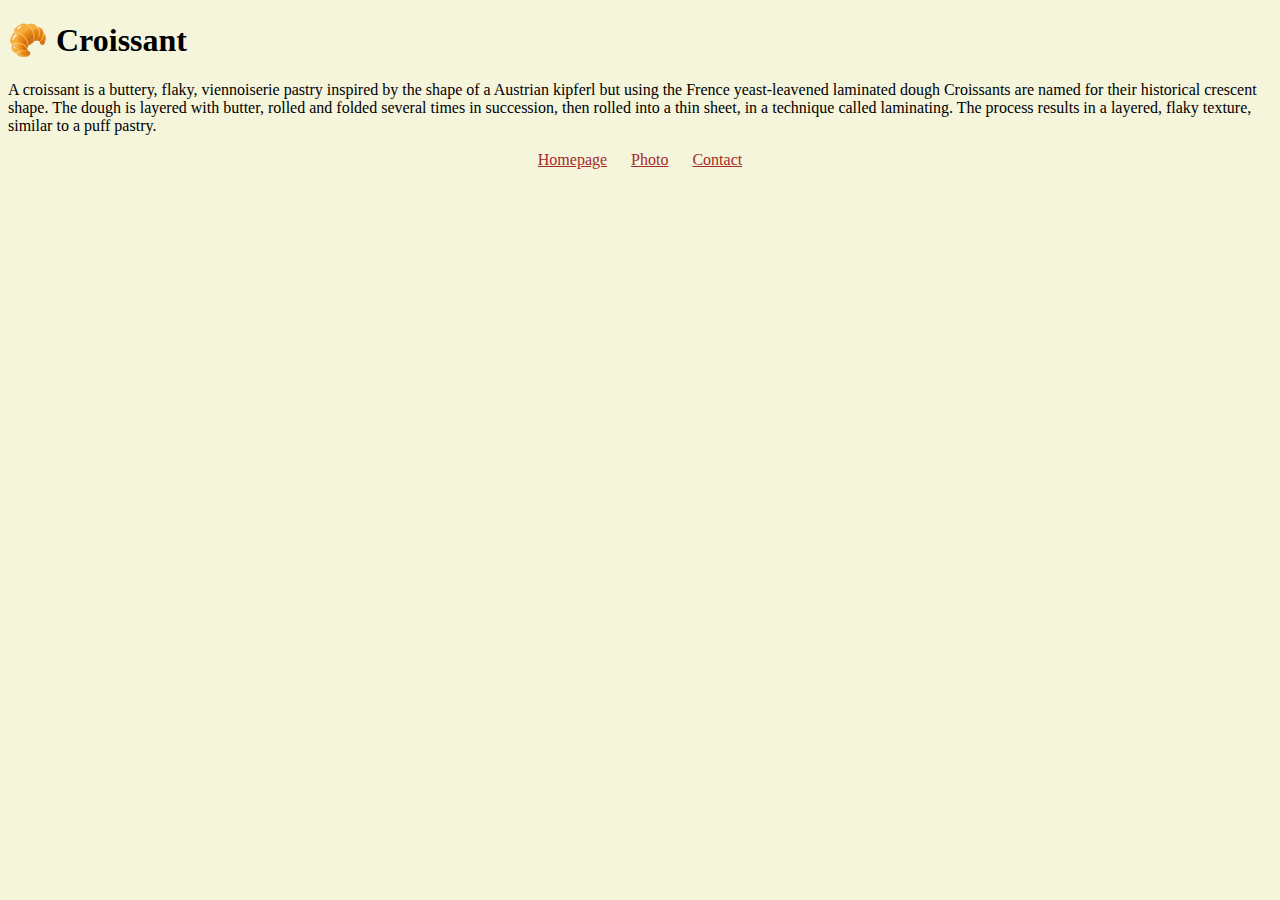
<file: index.html>
<!DOCTYPE html>
<html lang="en">
<head>
    <meta charset="UTF-8">
    <meta name="viewport" content="width=device-width, initial-scale=1.0">
    <meta name="description" content="Indulge in tn the most perfect Croissant in town">
    <link href="https://cdn.jsdelivr.net/npm/bootstrap@5.3.2/dist/css/bootstrap.min.css" rel="stylesheet" integrity="sha384-T3c6CoIi6uLrA9TneNEoa7RxnatzjcDSCmG1MXxSR1GAsXEV/Dwwykc2MPK8M2HN" crossorigin="anonymous">
    <script src="https://cdn.jsdelivr.net/npm/bootstrap@5.3.2/dist/js/bootstrap.bundle.min.js" integrity="sha384-C6RzsynM9kWDrMNeT87bh95OGNyZPhcTNXj1NW7RuBCsyN/o0jlpcV8Qyq46cDfL" crossorigin="anonymous">
    </script>
    <link rel="stylesheet" href="src/styles.css">
    <title>A decription of a perfect Croissant - Croissant.com</title>
</head>
<h1 class="text-center mt-5">🥐 Croissant</h1>
<p class="text-center mt-4">A croissant is a buttery, flaky, viennoiserie pastry inspired by the shape of a Austrian kipferl but using the Frence yeast-leavened laminated dough
    Croissants are named for their historical crescent shape. The dough is layered with butter, rolled and folded several times in succession, then rolled into a thin sheet, in a technique called laminating. The process results in a layered, flaky texture, similar to a puff pastry.
</p>
<footer>
<a href="index.html" class="link">Homepage</a>
<a href="photo.html" class="link">Photo</a>
<a href="contact.html" class="link">Contact</a>
</footer>
<body>
    
</body>
</html>
</file>
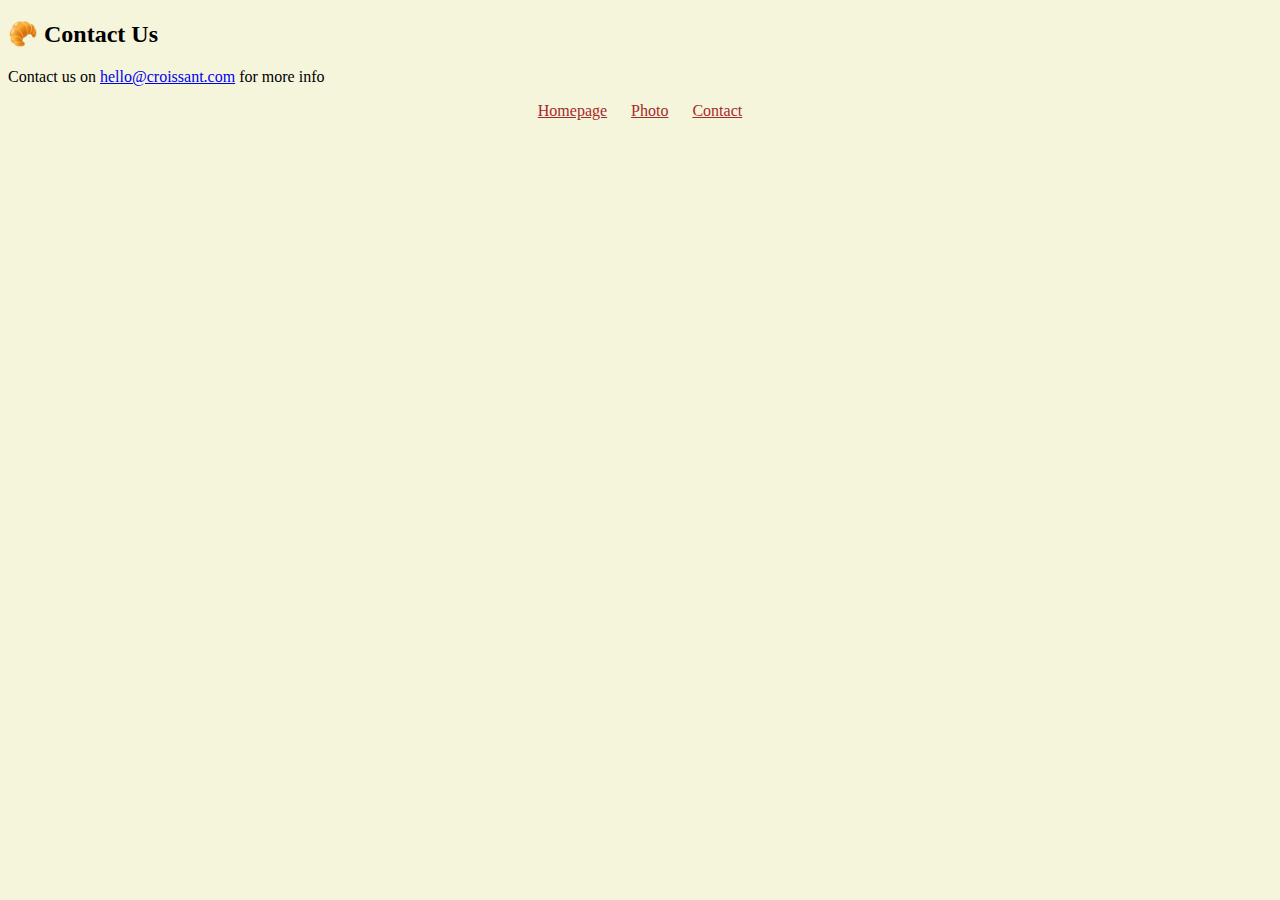
<file: contact.html>
<!DOCTYPE html>
<html lang="en">
<head>
    <meta charset="UTF-8">
    <meta name="viewport" content="width=device-width, initial-scale=1.0">
    <meta name="description" content="An example of the perfect Croissant - Croissant.com">
    <link href="https://cdn.jsdelivr.net/npm/bootstrap@5.3.2/dist/css/bootstrap.min.css" rel="stylesheet" integrity="sha384-T3c6CoIi6uLrA9TneNEoa7RxnatzjcDSCmG1MXxSR1GAsXEV/Dwwykc2MPK8M2HN" crossorigin="anonymous">
    <script src="https://cdn.jsdelivr.net/npm/bootstrap@5.3.2/dist/js/bootstrap.bundle.min.js" integrity="sha384-C6RzsynM9kWDrMNeT87bh95OGNyZPhcTNXj1NW7RuBCsyN/o0jlpcV8Qyq46cDfL" crossorigin="anonymous">
    </script>
     <link rel="stylesheet" href="src/styles.css">
    <title>Contact us - Croissant.com</title>
</head>
<body>
    <div class="container">
    <h2 class="text-center mt-4">🥐 Contact Us</h2>
    <p class="text-center mt-4">Contact us on <a href="hello@croissant.com">hello@croissant.com</a> for more info</p>

    <footer>
        <a href="index.html" class="photo-link">Homepage</a>
        <a href="photo.html" class="photo=link">Photo</a>
        <a href="contact.html" class="photo-link">Contact</a>
    </footer>
    </div>
</body>
</html>
</file>
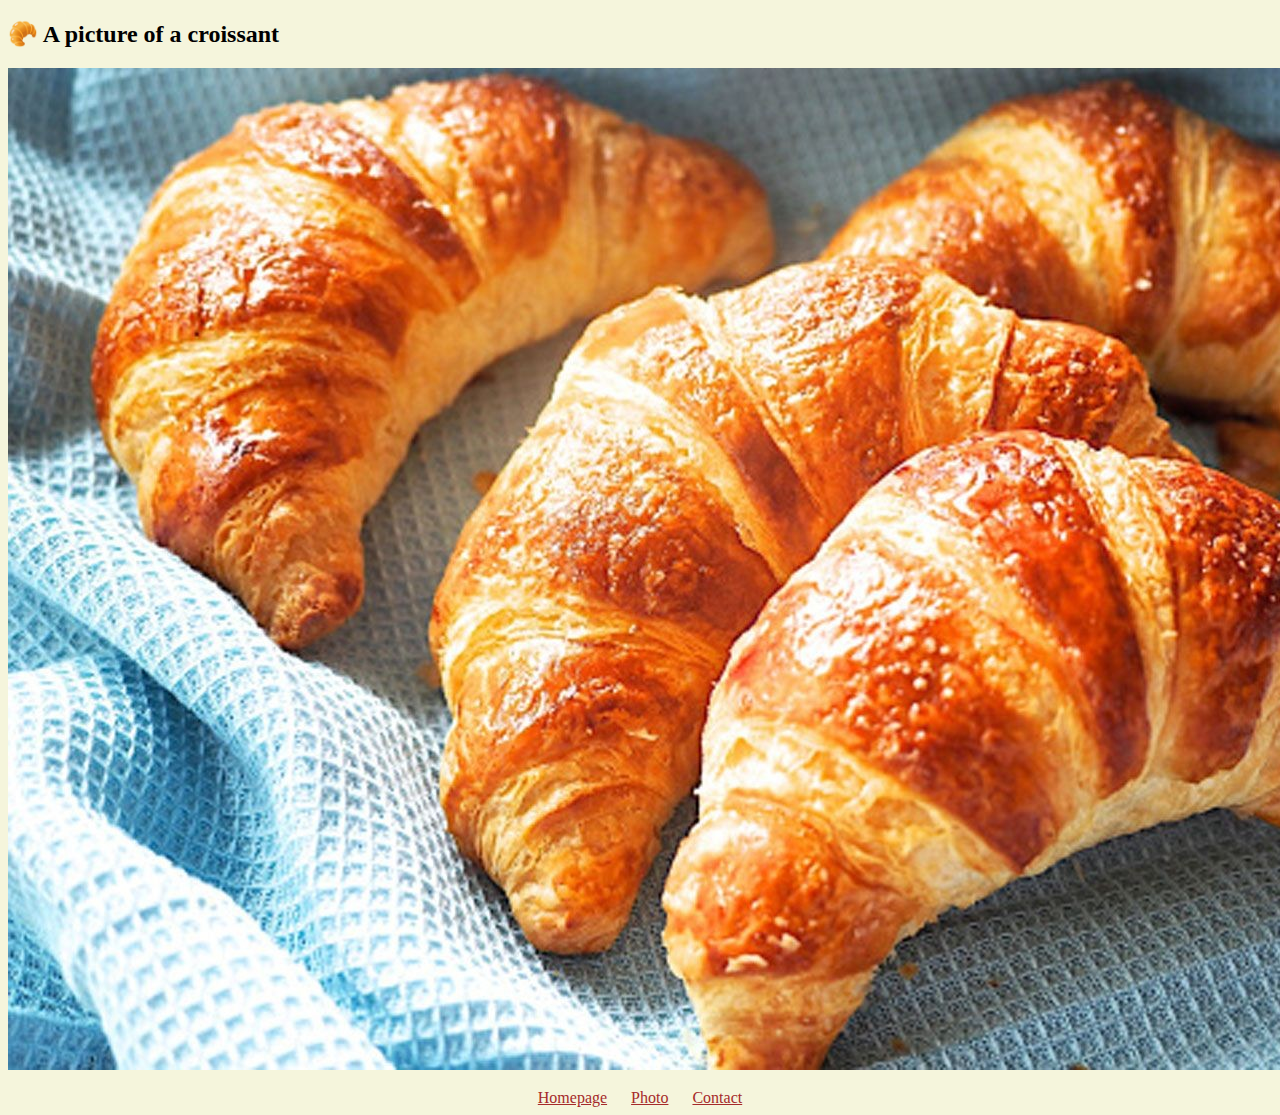
<file: photo.html>
<!DOCTYPE html>
<html lang="en">
<head>
    <meta charset="UTF-8">
    <meta name="viewport" content="width=device-width, initial-scale=1.0">
    <meta name="description" content="Indulge in the most perfect Croissant">
    <link href="https://cdn.jsdelivr.net/npm/bootstrap@5.3.2/dist/css/bootstrap.min.css" rel="stylesheet" integrity="sha384-T3c6CoIi6uLrA9TneNEoa7RxnatzjcDSCmG1MXxSR1GAsXEV/Dwwykc2MPK8M2HN" crossorigin="anonymous">
    <script src="https://cdn.jsdelivr.net/npm/bootstrap@5.3.2/dist/js/bootstrap.bundle.min.js" integrity="sha384-C6RzsynM9kWDrMNeT87bh95OGNyZPhcTNXj1NW7RuBCsyN/o0jlpcV8Qyq46cDfL" crossorigin="anonymous">
    </script>
     <link rel="stylesheet" href="src/styles.css">
    <title>An example of the perfect Croissant - Croissant.com</title>
</head>
<body>
    <div class="container">
    <h2 class="text-center mt-4">🥐 A picture of a croissant</h2>
    <img src="image/croissants.jpg" alt="Croissant Image" class="img-fluid border rounded mt-4">

    <footer>
        <a href="index.html" class="photo-link">Homepage</a>
        <a href="photo.html" class="photo=link">Photo</a>
        <a href="contact.html" class="photo-link">Contact</a>
    </footer>
    </div>
</body>
</html>
</file>
<file: src/styles.css>
body{
    background-color: beige;
}

footer {
    text-align: center;
    display: block;
    margin-top: 15px;
}

footer a{
    color: brown;
    margin: 0px 10px;
}
</file>
